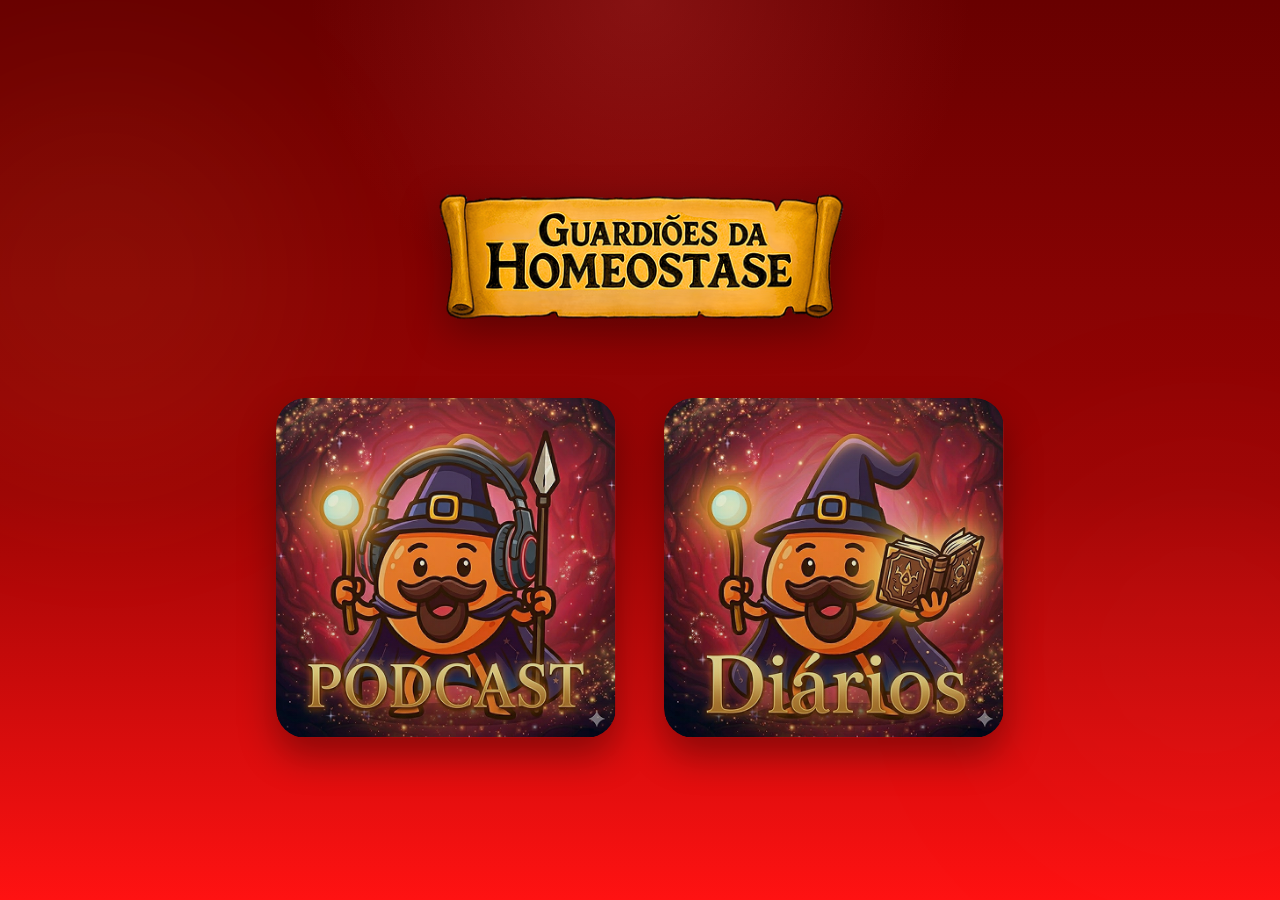
<file: index.html>
<!DOCTYPE html>
<html lang="pt-BR">
<head>
  <meta charset="UTF-8" />
  <meta name="viewport" content="width=device-width, initial-scale=1.0" />
  <title>Guardiões da Homeostase</title>
  <link rel="stylesheet" href="style.css" />
</head>
<body>
  <main class="home">
    <header class="hero">
      <img src="imagens/logo.png" alt="Logo Guardiões da Homeostase" class="logo" />
    </header>

    <section class="cards" aria-label="Acessos principais">
      <a href="podcast.html" class="card-link" aria-label="Ir para a página de Podcast">
        <article class="card podcast-card">
          <img src="imagens/image 4 (2).png" alt="Botão Podcast" class="card-image" />
          <span class="card-glow"></span>
        </article>
      </a>

      <a href="diarios.html" class="card-link" aria-label="Ir para a página de Diários">
        <article class="card diarios-card">
          <img src="imagens/image 5.png" alt="Botão Diários" class="card-image" />
          <span class="card-glow"></span>
        </article>
      </a>
    </section>
  </main>

  <script src="script.js"></script>
</body>
</html>
</file>
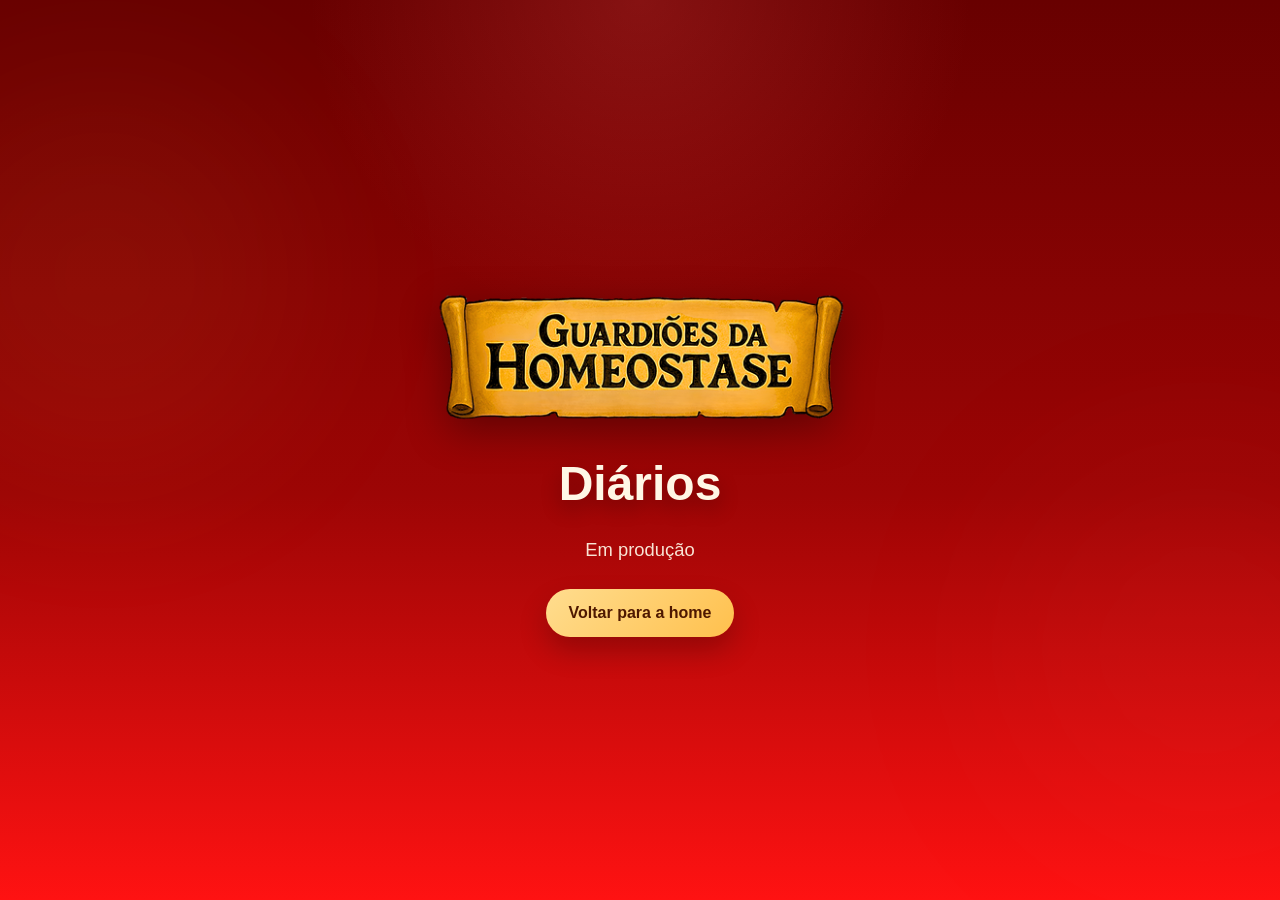
<file: diarios.html>
<!DOCTYPE html>
<html lang="pt-BR">
<head>
  <meta charset="UTF-8" />
  <meta name="viewport" content="width=device-width, initial-scale=1.0" />
  <title>Diários | Guardiões da Homeostase</title>
  <link rel="stylesheet" href="style.css" />
</head>
<body>
  <main class="internal-page">
    <img src="imagens/logo.png" alt="Logo Guardiões da Homeostase" class="logo" />
    <h1 class="page-title">Diários</h1>
    <p class="page-text">Em produção</p>
    <a href="index.html" class="back-button">Voltar para a home</a>
  </main>
</body>
</html>
</file>
<file: style.css>
:root {
  --bg-1: #680000;
  --bg-2: #9d0505;
  --bg-3: #ff1212;
  --text: #fff7e6;
  --shadow: rgba(0, 0, 0, 0.35);
  --gold: rgba(255, 211, 114, 0.85);
}

* {
  margin: 0;
  padding: 0;
  box-sizing: border-box;
}

html {
  scroll-behavior: smooth;
}

body {
  min-height: 100vh;
  font-family: Arial, Helvetica, sans-serif;
  color: var(--text);
  background:
    radial-gradient(circle at top, rgba(255, 91, 91, 0.2), transparent 30%),
    linear-gradient(180deg, var(--bg-1) 0%, var(--bg-2) 55%, var(--bg-3) 100%);
  overflow-x: hidden;
}

body::before,
body::after {
  content: "";
  position: fixed;
  inset: auto;
  width: 32vw;
  height: 32vw;
  border-radius: 50%;
  filter: blur(90px);
  pointer-events: none;
  opacity: 0.25;
  z-index: 0;
}

body::before {
  top: 8%;
  left: -8%;
  background: rgba(255, 170, 70, 0.28);
}

body::after {
  right: -10%;
  bottom: 5%;
  background: rgba(255, 60, 60, 0.32);
}

.home,
.internal-page {
  position: relative;
  z-index: 1;
  min-height: 100vh;
  width: min(1200px, 100%);
  margin: 0 auto;
  padding: 3.5rem 1.25rem 2.5rem;
  display: flex;
  flex-direction: column;
  align-items: center;
  justify-content: center;
}

.hero {
  display: flex;
  justify-content: center;
  margin-bottom: 4rem;
}

.logo {
  width: min(95vw, 430px);
  height: auto;
  filter: drop-shadow(0 12px 20px rgba(0, 0, 0, 0.35));
  animation: floatLogo 4.5s ease-in-out infinite;
}

.cards {
  width: 100%;
  display: grid;
  grid-template-columns: repeat(2, minmax(260px, 340px));
  justify-content: center;
  gap: clamp(1.25rem, 4vw, 3rem);
}

.card-link {
  text-decoration: none;
  display: block;
}

.card {
  position: relative;
  border-radius: 30px;
  overflow: hidden;
  isolation: isolate;
  transform-style: preserve-3d;
  transition:
    transform 0.45s ease,
    box-shadow 0.45s ease,
    filter 0.45s ease;
  box-shadow: 0 18px 36px var(--shadow);
  cursor: pointer;
}

.card::before {
  content: "";
  position: absolute;
  inset: -2px;
  border-radius: inherit;
  background: linear-gradient(135deg, rgba(255,255,255,0.35), rgba(255,208,102,0.8), rgba(255,255,255,0.2));
  opacity: 0;
  transition: opacity 0.45s ease;
  z-index: -2;
}

.card::after {
  content: "";
  position: absolute;
  inset: 0;
  background: linear-gradient(180deg, rgba(255,255,255,0.05), rgba(0,0,0,0.18));
  z-index: 1;
  pointer-events: none;
}

.card-image {
  display: block;
  width: 100%;
  aspect-ratio: 1 / 1;
  object-fit: cover;
  border-radius: 28px;
  transition: transform 0.45s ease, filter 0.45s ease;
}

.card-glow {
  position: absolute;
  inset: auto;
  width: 180px;
  height: 180px;
  left: var(--x, 50%);
  top: var(--y, 50%);
  transform: translate(-50%, -50%);
  border-radius: 50%;
  background: radial-gradient(circle, rgba(255, 223, 146, 0.45) 0%, rgba(255, 223, 146, 0.14) 35%, transparent 70%);
  opacity: 0;
  transition: opacity 0.35s ease;
  pointer-events: none;
  z-index: 2;
}

.card:hover,
.card:focus-visible {
  transform: translateY(-14px) scale(1.04) rotateX(6deg) rotateY(-6deg);
  box-shadow: 0 28px 60px rgba(0, 0, 0, 0.46), 0 0 28px rgba(255, 209, 102, 0.3);
  filter: saturate(1.1);
}

.card:hover::before,
.card:focus-visible::before,
.card:hover .card-glow,
.card:focus-visible .card-glow {
  opacity: 1;
}

.card:hover .card-image,
.card:focus-visible .card-image {
  transform: scale(1.06);
  filter: brightness(1.08);
}

.internal-page {
  gap: 1.5rem;
  text-align: center;
}

.internal-page .page-title {
  font-size: clamp(2rem, 5vw, 3rem);
  line-height: 1.1;
  text-shadow: 0 8px 20px rgba(0, 0, 0, 0.28);
}

.internal-page .page-text {
  width: min(100%, 700px);
  font-size: clamp(1rem, 2.7vw, 1.15rem);
  line-height: 1.6;
  color: rgba(255, 247, 230, 0.92);
}

.back-button {
  display: inline-flex;
  align-items: center;
  justify-content: center;
  min-width: 160px;
  padding: 0.95rem 1.4rem;
  border-radius: 999px;
  background: linear-gradient(135deg, #ffdd8f, #ffc04d);
  color: #4e1800;
  font-weight: 700;
  text-decoration: none;
  box-shadow: 0 14px 28px rgba(0, 0, 0, 0.22);
  transition: transform 0.3s ease, box-shadow 0.3s ease;
}

.back-button:hover {
  transform: translateY(-4px);
  box-shadow: 0 18px 30px rgba(0, 0, 0, 0.28);
}

@keyframes floatLogo {
  0%, 100% { transform: translateY(0); }
  50% { transform: translateY(-8px); }
}

@media (max-width: 768px) {
  .home,
  .internal-page {
    justify-content: flex-start;
    padding-top: 2.5rem;
  }

  .hero {
    margin-bottom: 2.2rem;
  }

  .cards {
    grid-template-columns: minmax(240px, 360px);
  }

  .card:hover,
  .card:focus-visible {
    transform: translateY(-8px) scale(1.02);
  }
}

@media (max-width: 480px) {
  .logo {
    width: min(94vw, 340px);
  }

  .home,
  .internal-page {
    padding-inline: 0.9rem;
  }

  .cards {
    gap: 1rem;
  }

  .card {
    border-radius: 24px;
  }

  .card-image {
    border-radius: 22px;
  }
}

@media (prefers-reduced-motion: reduce) {
  *, *::before, *::after {
    animation: none !important;
    transition: none !important;
    scroll-behavior: auto !important;
  }
}

/* ===== PODCAST PAGE ===== */
.podcast-page {
  min-height: 100vh;
  margin: 0;
  font-family: Arial, Helvetica, sans-serif;
  background: radial-gradient(circle at top, #8f0f14 0%, #b10f15 35%, #e21a1a 100%);
  color: #222;
  display: flex;
  flex-direction: column;
  align-items: center;
  padding: 20px;
  box-sizing: border-box;
}

.top-logo {
  width: 100%;
  display: flex;
  justify-content: center;
  margin-bottom: 18px;
}

.logo-top {
  width: clamp(120px, 18vw, 190px);
  height: auto;
  display: block;
}

.podcast-layout {
  width: 100%;
  max-width: 1150px;
  display: grid;
  grid-template-columns: minmax(320px, 520px) minmax(280px, 380px);
  gap: 24px;
  align-items: start;
  justify-content: center;
}

.player-card {
  background: rgba(255, 255, 255, 0.96);
  border-radius: 22px;
  padding: 22px;
  box-shadow: 0 18px 45px rgba(0, 0, 0, 0.28);
  display: flex;
  flex-direction: column;
  align-items: center;
  backdrop-filter: blur(4px);
}

.podcast-cover {
  width: 100%;
  max-width: 320px;
  aspect-ratio: 1 / 1;
  object-fit: cover;
  border-radius: 18px;
  box-shadow: 0 10px 25px rgba(0, 0, 0, 0.2);
}

.podcast-title {
  margin: 18px 0 16px;
  text-align: center;
  font-size: clamp(1.1rem, 2.2vw, 1.6rem);
  font-weight: 700;
  color: #242424;
}

.progress-section {
  width: 100%;
  display: grid;
  grid-template-columns: 48px 1fr 48px;
  align-items: center;
  gap: 10px;
  margin-bottom: 18px;
}

.time-text {
  font-size: 0.85rem;
  color: #666;
  text-align: center;
}

.progress-bar {
  position: relative;
  width: 100%;
  height: 8px;
  background: #e5e5e5;
  border-radius: 999px;
  overflow: visible;
  cursor: pointer;
}

.progress-fill {
  width: 0%;
  height: 100%;
  background: linear-gradient(90deg, #f38b3a, #e4572e);
  border-radius: 999px;
  transition: width 0.1s linear;
}

.progress-thumb {
  position: absolute;
  top: 50%;
  left: 0%;
  width: 16px;
  height: 16px;
  background: #ffffff;
  border: 3px solid #e4572e;
  border-radius: 50%;
  transform: translate(-50%, -50%);
  pointer-events: none;
  box-shadow: 0 2px 8px rgba(0, 0, 0, 0.15);
}

.player-controls {
  width: 100%;
  display: grid;
  grid-template-columns: 1fr auto 1fr;
  align-items: center;
  gap: 12px;
  margin-top: 6px;
}

.player-controls > div:first-child {
  justify-self: start;
}

.center-controls {
  justify-self: center;
}

#togglePlaylistBtn {
  justify-self: end;
}
.center-controls {
  display: flex;
  align-items: center;
  gap: 14px;
}

.icon-btn,
.play-btn,
.close-playlist {
  border: none;
  cursor: pointer;
  transition: transform 0.2s ease, box-shadow 0.2s ease, background 0.2s ease;
}

.icon-btn {
  width: 46px;
  height: 46px;
  border-radius: 50%;
  background: #fff3eb;
  color: #e4572e;
  font-size: 1rem;
  box-shadow: 0 6px 14px rgba(228, 87, 46, 0.15);
}

.icon-btn:hover,
.close-playlist:hover {
  transform: translateY(-2px) scale(1.05);
  background: #ffe2d2;
}

.play-btn {
  width: 64px;
  height: 64px;
  border-radius: 50%;
  background: linear-gradient(180deg, #ffb36d, #e4572e);
  color: white;
  font-size: 1.2rem;
  box-shadow: 0 10px 20px rgba(228, 87, 46, 0.35);
}

.play-btn:hover {
  transform: translateY(-3px) scale(1.06);
}

.playlist-panel {
  background: rgba(255, 255, 255, 0.95);
  border-radius: 22px;
  box-shadow: 0 18px 45px rgba(0, 0, 0, 0.22);
  padding: 18px;
  max-height: 78vh;
  overflow-y: auto;
  transition: all 0.3s ease;
}

.playlist-header {
  display: flex;
  justify-content: space-between;
  align-items: center;
  margin-bottom: 14px;
  gap: 12px;
}

.playlist-header h2 {
  margin: 0;
  font-size: 1.35rem;
  color: #324c76;
  display: flex;
  align-items: center;
  gap: 10px;
}

.close-playlist {
  width: 40px;
  height: 40px;
  border-radius: 50%;
  background: transparent;
  color: #324c76;
  font-size: 1.1rem;
}

.episode-list {
  display: flex;
  flex-direction: column;
  gap: 10px;
}

.episode-item {
  border: 1px solid #ececec;
  border-radius: 16px;
  padding: 14px 16px;
  background: #ffffff;
  display: flex;
  justify-content: space-between;
  align-items: center;
  gap: 14px;
  cursor: pointer;
  transition: transform 0.2s ease, background 0.2s ease, border-color 0.2s ease;
}

.episode-item:hover {
  transform: translateX(4px);
  background: #fff7f2;
  border-color: #f0be9f;
}

.episode-item.active {
  background: linear-gradient(90deg, #fff2e8, #fffaf6);
  border-color: #e4572e;
  box-shadow: 0 6px 16px rgba(228, 87, 46, 0.12);
}

.episode-info {
  min-width: 0;
}

.episode-name {
  font-size: 1rem;
  font-weight: 700;
  color: #2d3f5f;
  margin-bottom: 4px;
}

.episode-duration {
  font-size: 0.92rem;
  color: #667;
  white-space: nowrap;
}

.playlist-hidden {
  display: none;
}

/* ===== RESPONSIVIDADE ===== */
@media (max-width: 920px) {
  .podcast-layout {
    grid-template-columns: 1fr;
    max-width: 540px;
  }

  .playlist-panel {
    width: 100%;
    max-height: none;
  }
}

@media (max-width: 560px) {
  .podcast-page {
    padding: 14px;
  }

  .player-card,
  .playlist-panel {
    border-radius: 18px;
    padding: 16px;
  }

  .player-controls {
    gap: 8px;
  }

  .center-controls {
    gap: 10px;
  }

  .icon-btn {
    width: 42px;
    height: 42px;
    font-size: 0.95rem;
  }

  .play-btn {
    width: 58px;
    height: 58px;
    font-size: 1.05rem;
  }

  .progress-section {
    grid-template-columns: 42px 1fr 42px;
    gap: 8px;
  }

  .episode-item {
    padding: 12px;
  }

  .episode-name {
    font-size: 0.95rem;
  }

  .episode-duration {
    font-size: 0.88rem;
  }
}
</file>
